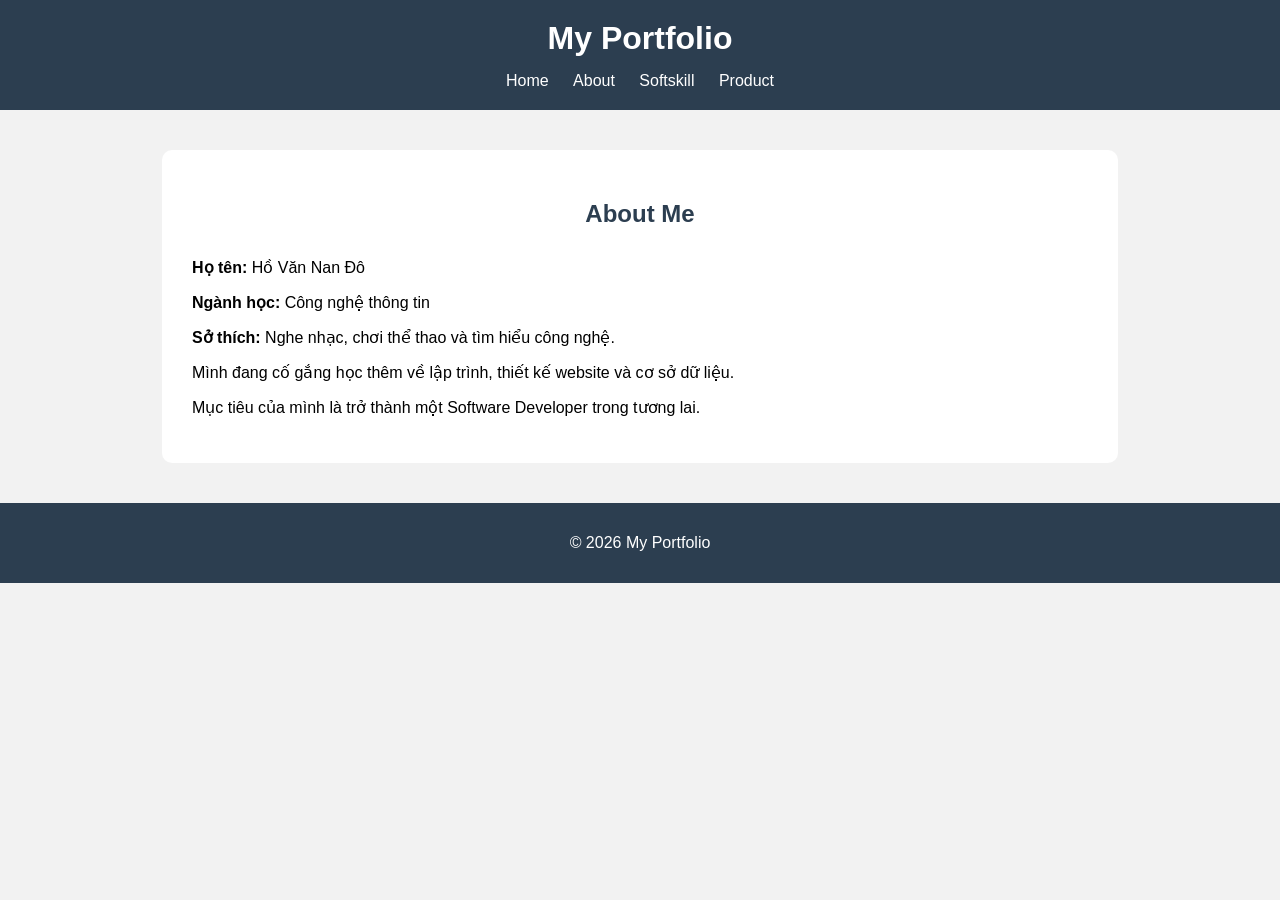
<file: about.html>
<!DOCTYPE html>
<html>
<head>
    <title>About Me</title>
    <link rel="stylesheet" href="style.css">
</head>

<body>

    <header>
        <h1>My Portfolio</h1>

        <nav>
            <a href="index.html">Home</a>
            <a href="about.html">About</a>
            <a href="softskill.html">Softskill</a>
            <a href="product.html">Product</a>
        </nav>
    </header>

    <div class="content">

        <h2>About Me</h2>

        <p><b>Họ tên:</b> Hồ Văn Nan Đô</p>

        <p><b>Ngành học:</b> Công nghệ thông tin</p>

        <p><b>Sở thích:</b> Nghe nhạc, chơi thể thao và tìm hiểu công nghệ.</p>

        <p>
            Mình đang cố gắng học thêm về lập trình,
            thiết kế website và cơ sở dữ liệu.
        </p>

        <p>
            Mục tiêu của mình là trở thành một Software Developer
            trong tương lai.
        </p>

    </div>

    <footer>
        <p>© 2026 My Portfolio</p>
    </footer>

</body>
</html>
</file>
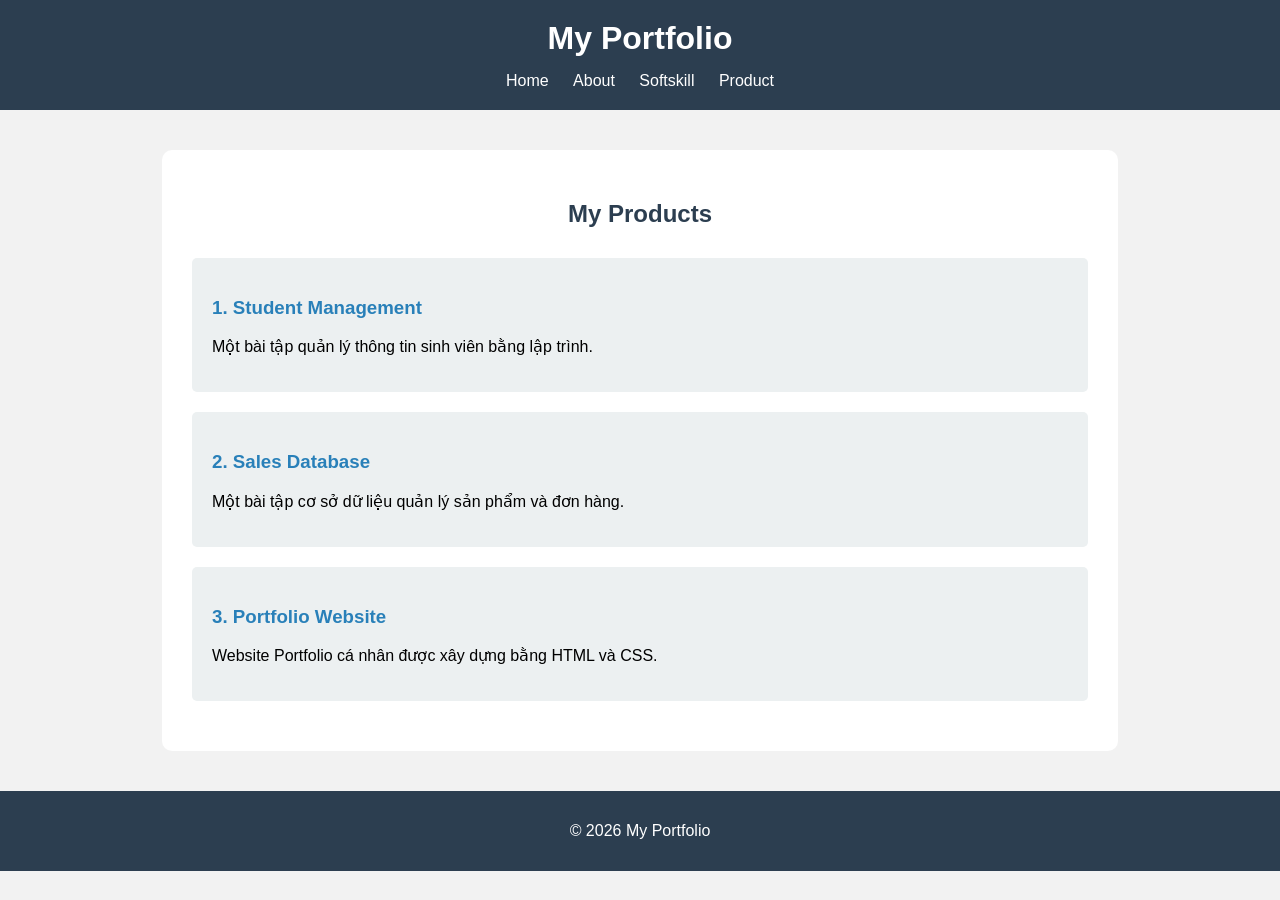
<file: product.html>
<!DOCTYPE html>
<html>
<head>
    <title>Product</title>
    <link rel="stylesheet" href="style.css">
</head>

<body>

    <header>
        <h1>My Portfolio</h1>

        <nav>
            <a href="index.html">Home</a>
            <a href="about.html">About</a>
            <a href="softskill.html">Softskill</a>
            <a href="product.html">Product</a>
        </nav>
    </header>

    <div class="content">

        <h2>My Products</h2>

        <div class="product">
            <h3>1. Student Management</h3>

            <p>
                Một bài tập quản lý thông tin sinh viên
                bằng lập trình.
            </p>
        </div>

        <div class="product">
            <h3>2. Sales Database</h3>

            <p>
                Một bài tập cơ sở dữ liệu quản lý
                sản phẩm và đơn hàng.
            </p>
        </div>

        <div class="product">
            <h3>3. Portfolio Website</h3>

            <p>
                Website Portfolio cá nhân được xây dựng
                bằng HTML và CSS.
            </p>
        </div>

    </div>

    <footer>
        <p>© 2026 My Portfolio</p>
    </footer>

</body>
</html>
</file>
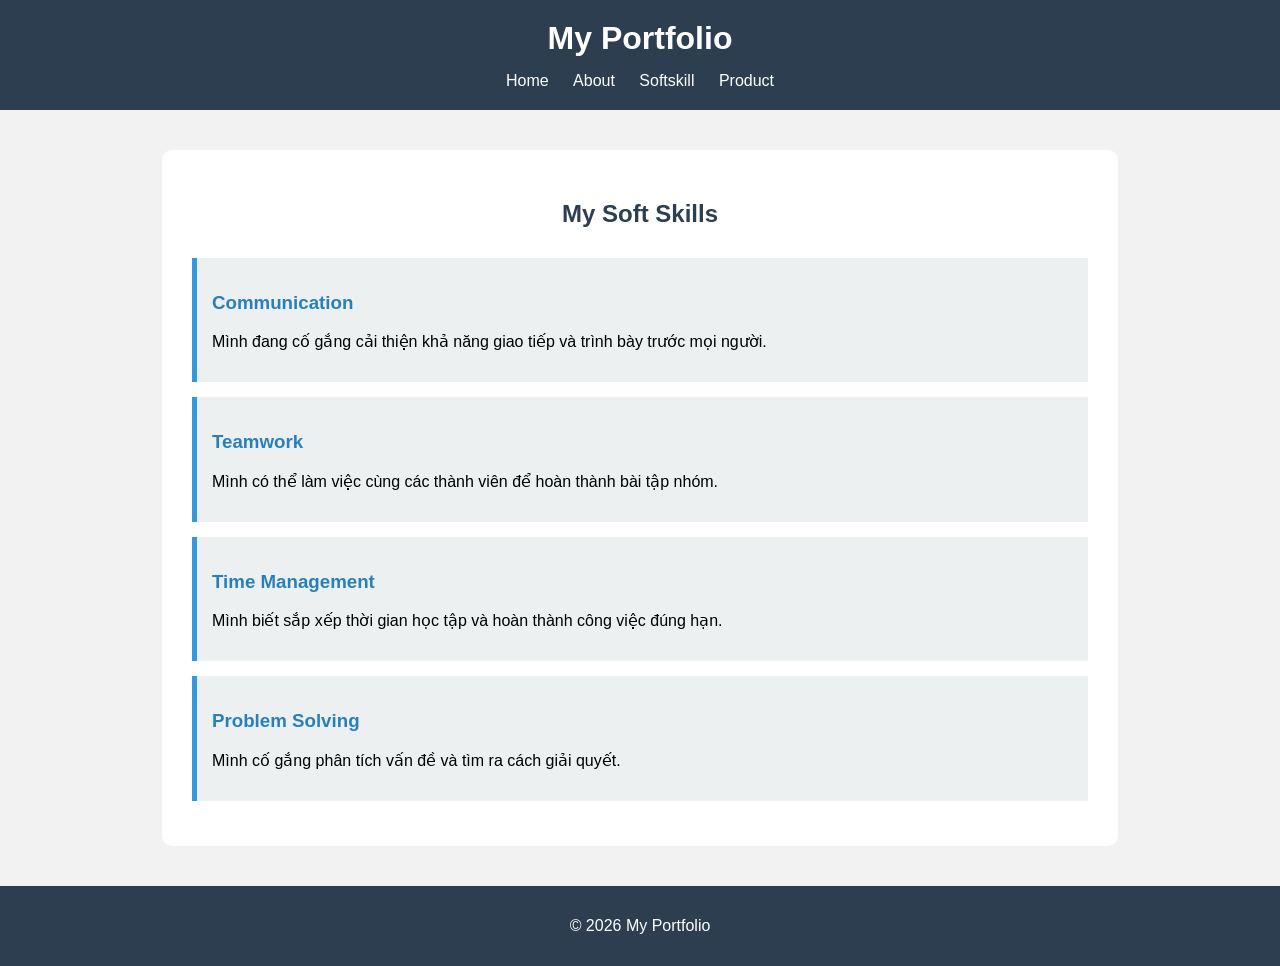
<file: softskill.html>
<!DOCTYPE html>
<html>
<head>
    <title>Softskill</title>
    <link rel="stylesheet" href="style.css">
</head>

<body>

    <header>
        <h1>My Portfolio</h1>

        <nav>
            <a href="index.html">Home</a>
            <a href="about.html">About</a>
            <a href="softskill.html">Softskill</a>
            <a href="product.html">Product</a>
        </nav>
    </header>

    <div class="content">

        <h2>My Soft Skills</h2>

        <div class="skill">
            <h3>Communication</h3>
            <p>
                Mình đang cố gắng cải thiện khả năng giao tiếp
                và trình bày trước mọi người.
            </p>
        </div>

        <div class="skill">
            <h3>Teamwork</h3>
            <p>
                Mình có thể làm việc cùng các thành viên
                để hoàn thành bài tập nhóm.
            </p>
        </div>

        <div class="skill">
            <h3>Time Management</h3>
            <p>
                Mình biết sắp xếp thời gian học tập
                và hoàn thành công việc đúng hạn.
            </p>
        </div>

        <div class="skill">
            <h3>Problem Solving</h3>
            <p>
                Mình cố gắng phân tích vấn đề
                và tìm ra cách giải quyết.
            </p>
        </div>

    </div>

    <footer>
        <p>© 2026 My Portfolio</p>
    </footer>

</body>
</html>
</file>
<file: style.css>
body {
    font-family: Arial;
    margin: 0;
    background-color: #f2f2f2;
}

header {
    background-color: #2c3e50;
    color: white;

    padding: 20px;

    text-align: center;
}

header h1 {
    margin: 0 0 15px 0;
}

nav a {
    color: white;

    text-decoration: none;

    margin: 0 10px;

    font-size: 16px;
}

nav a:hover {
    color: #00bfff;
}

.home {
    text-align: center;

    padding: 100px 20px;
}

.home h2 {
    color: #3498db;
}

.home h1 {
    color: #2c3e50;
}

.home p {
    font-size: 18px;

    margin-bottom: 30px;
}

.button {
    background-color: #3498db;

    color: white;

    text-decoration: none;

    padding: 10px 20px;

    border-radius: 5px;
}

.button:hover {
    background-color: #2980b9;
}

.content {
    width: 70%;

    margin: 40px auto;

    background-color: white;

    padding: 30px;

    border-radius: 10px;
}

.content h2 {
    text-align: center;

    color: #2c3e50;

    margin-bottom: 30px;
}

.skill {
    background-color: #ecf0f1;

    padding: 15px;

    margin-bottom: 15px;

    border-left: 5px solid #3498db;
}

.skill h3 {
    color: #2980b9;
}

.product {
    background-color: #ecf0f1;

    padding: 20px;

    margin-bottom: 20px;

    border-radius: 5px;
}

.product h3 {
    color: #2980b9;
}

footer {
    background-color: #2c3e50;

    color: white;

    text-align: center;

    padding: 15px;

    margin-top: 30px;
}
</file>
